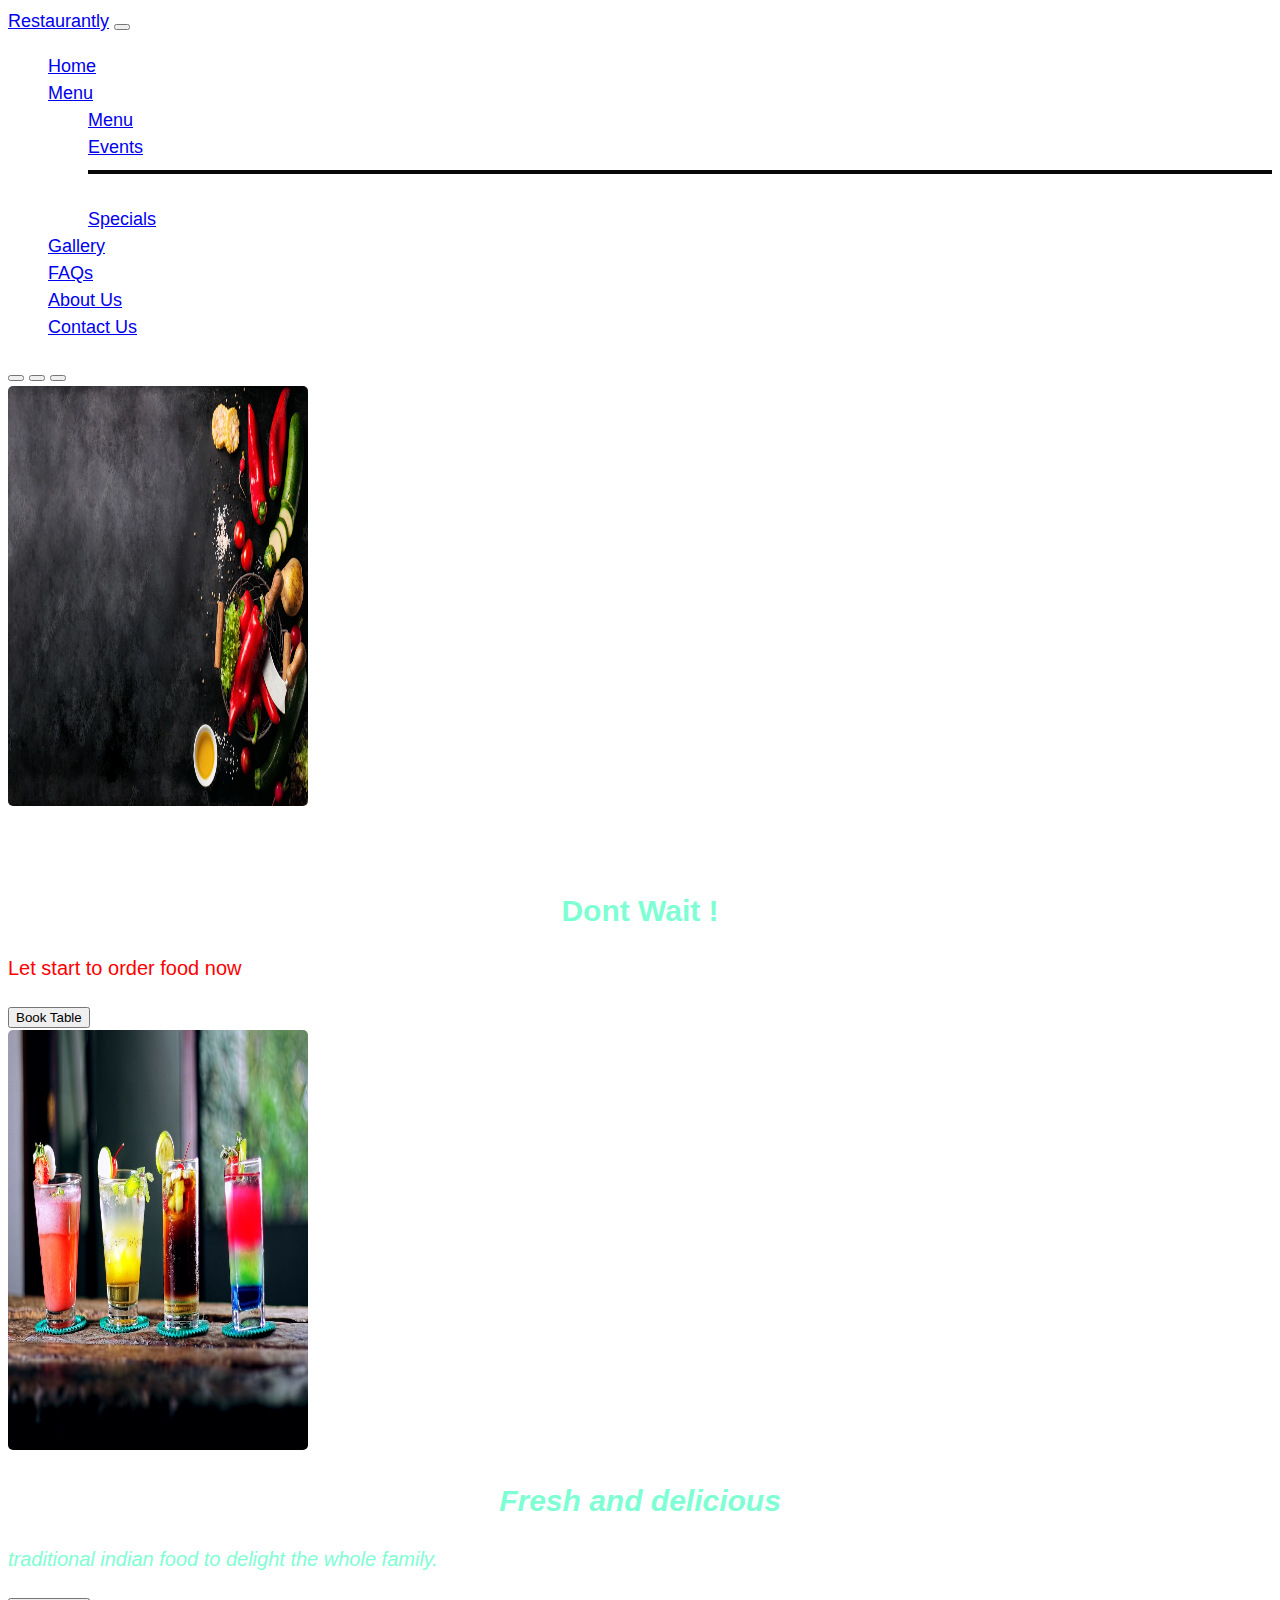
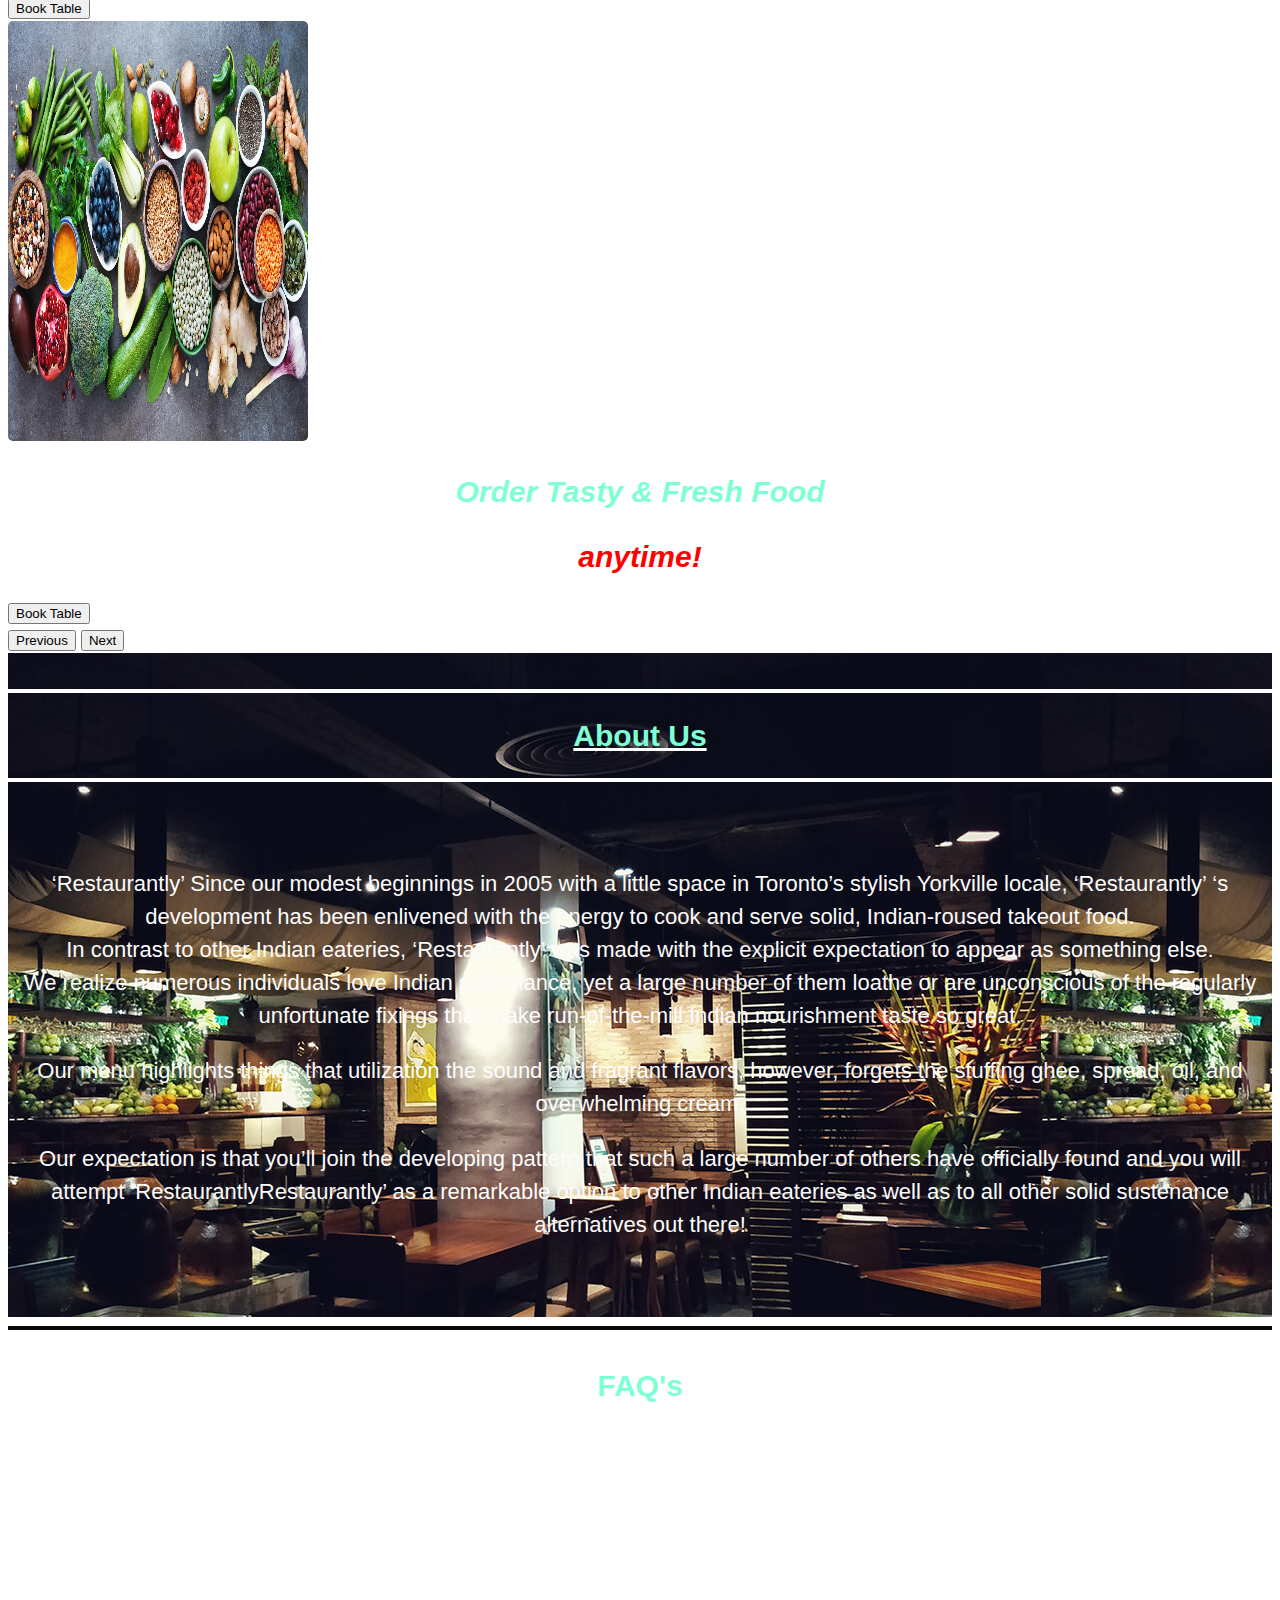
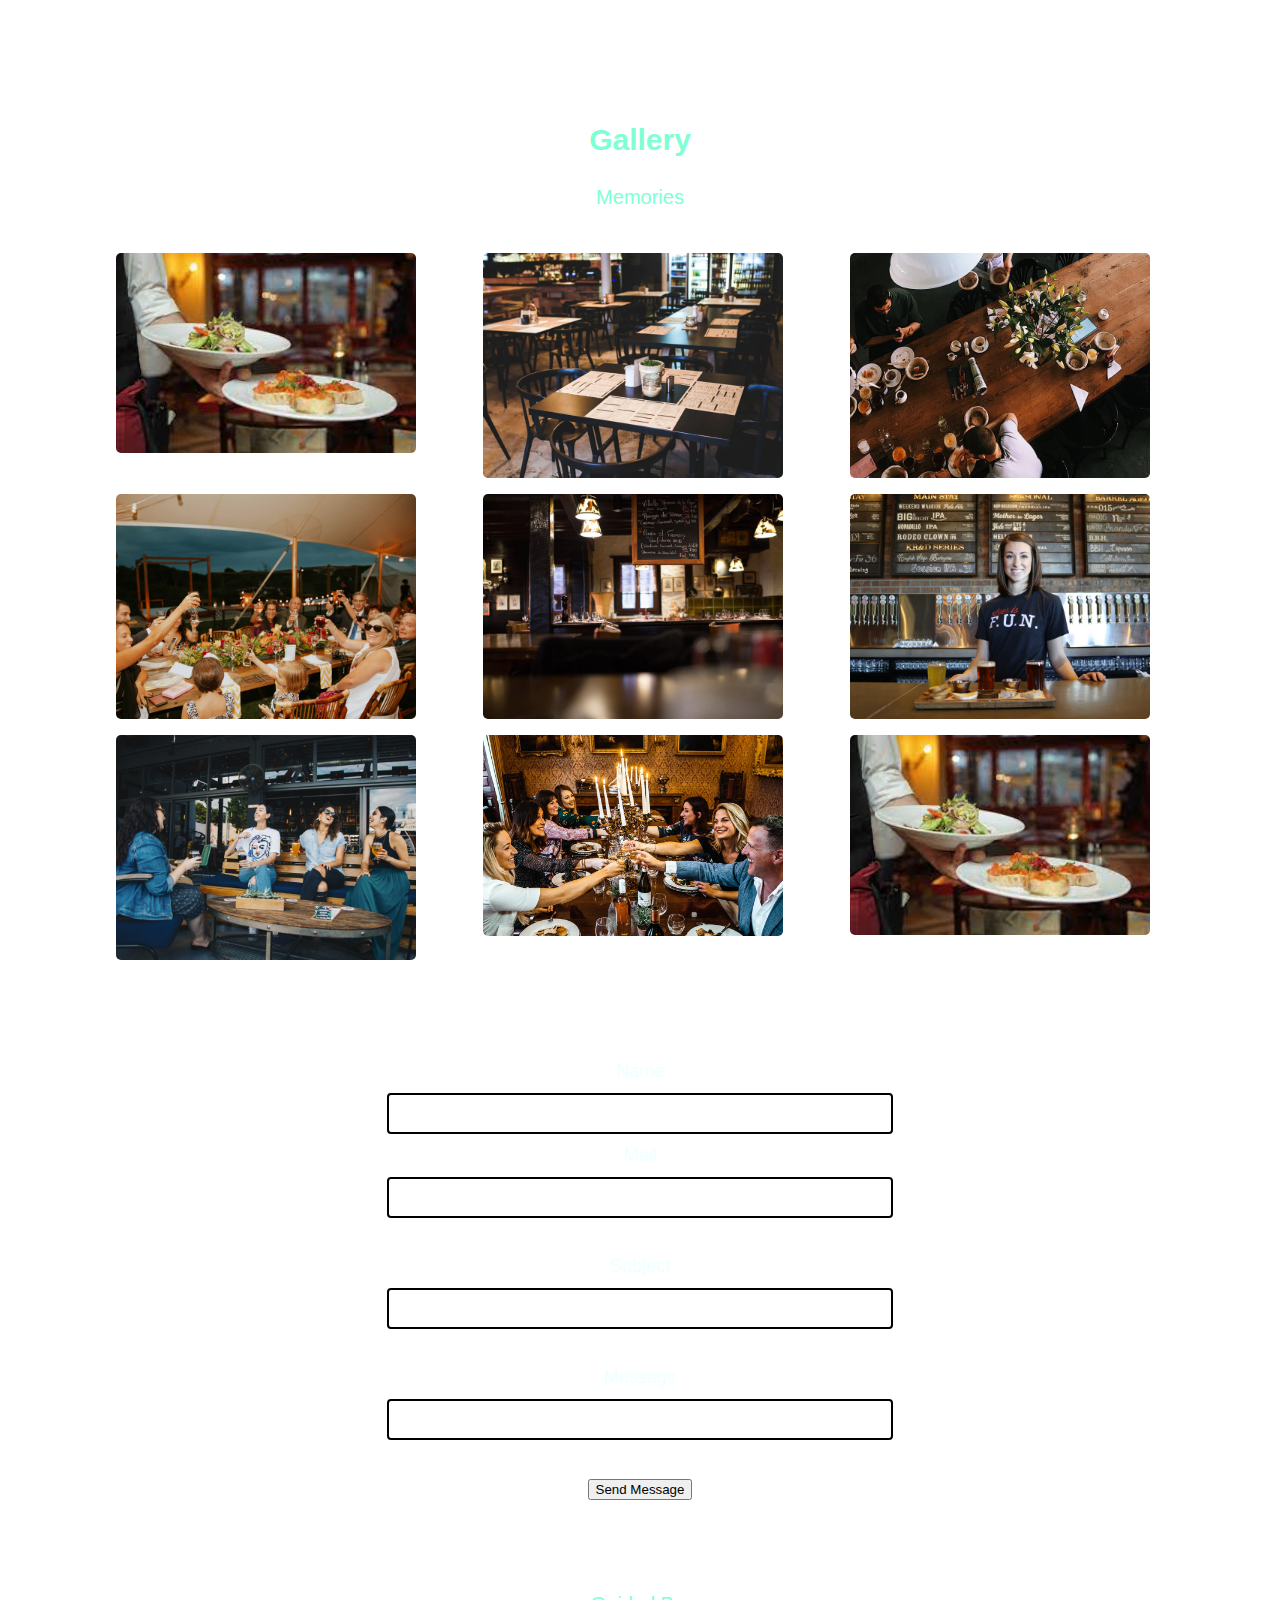
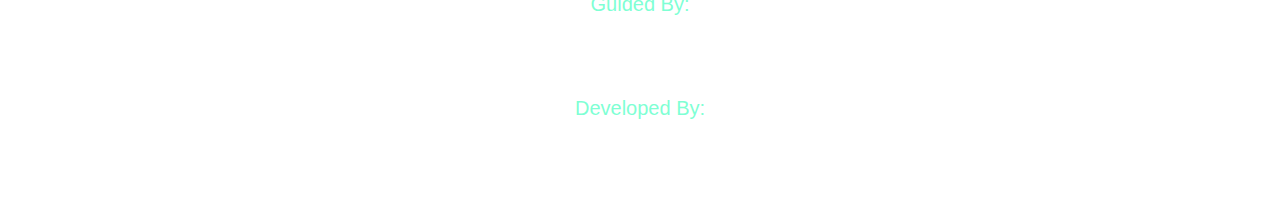
<file: RESTAURANT/RESTAURANT/index.html>
<!DOCTYPE html>
<html lang="en">

<head>
  <title>Restaurant website</title>
  <meta charset="utf-8">
  <meta name="viewport" content="width=device-width, initial-scale=1">

  <link href="https://cdn.jsdelivr.net/npm/bootstrap@5.1.3/dist/css/bootstrap.min.css" rel="stylesheet"
    integrity="sha384-1BmE4kWBq78iYhFldvKuhfTAU6auU8tT94WrHftjDbrCEXSU1oBoqyl2QvZ6jIW3" crossorigin="anonymous">

  <link rel="stylesheet" href="./style.css">


  <style>
    .carousel-caption {
      top: 0;
      bottom: auto;
    }

    body {
      background-image: url('./img/food2.jpg');
      background-repeat: no-repeat;
      background-attachment: fixed;
      background-size: 100% 100%;
    }

    input[type=text] {
      width: 40%;
      padding: 12px 12px;
      margin: 8px 0;
      box-sizing: border-box;
      border: 1px solid azure;
      outline: auto;
      text-align: left;
    }

    label {
      color: azure;
    }


    input[type=text]:focus {
      background-color: rgb(96, 98, 98);
      font-weight: bold;
    }


    body {
      background-image: url("https://b.zmtcdn.com/mx-onboarding-hero87f77501659a5656cad54d98e72bf0d81627911821.webp");
    }

    .gal_heading {
      font-size: 24px;
      font-family: Arial, Helvetica, sans-serif;
      text-align: center;
      color: aquamarineo;
    }

    h1 {
      text-align: center;
      color: aquamarine;
      font-size: 30px;

    }

    p {
      font-size: 20px;
      color: aquamarine;
    }

    main {
      margin-left: 100px;
    }

    .gal {
      display: flex;
      float: left;
      width: 300px;
      padding: 8px;
      padding-right: 59px;
    }

    img {
      width: 300px;
      border-radius: 5px;

    }

    img:hover {
      transform: scale(2, 2);
      transition: 0.01s;
    }
  </style>

</head>

<body>

  <nav class="navbar navbar-expand-lg navbar-dark bg-dark">
    <div class="container-fluid">
      <a class="navbar-brand" href="#">Restaurantly</a>
      <button class="navbar-toggler" type="button" data-bs-toggle="collapse" data-bs-target="#navbarSupportedContent"
        aria-controls="navbarSupportedContent" aria-expanded="false" aria-label="Toggle navigation">
        <span class="navbar-toggler-icon"></span>
      </button>
      <div class="collapse navbar-collapse" id="navbarSupportedContent">
        <ul class="navbar-nav ms-auto mb-2 mb-lg-0">
          <li class="nav-item">
            <a class="nav-link active" aria-current="page" href="#">Home</a>
          </li>

          <li class="nav-item dropdown">
            <a class="nav-link dropdown-toggle" href="./menu.html" id="navbarDropdown" role="button"
              data-bs-toggle="dropdown" aria-expanded="false">
              Menu
            </a>
            <ul class="dropdown-menu" aria-labelledby="navbarDropdown">
              <li><a class="dropdown-item" href="./menu.html">Menu</a></li>
              <li><a class="dropdown-item" href="./booktable.html">Events</a></li>
              <li>
                <hr class="dropdown-divider">
              </li>
              <li><a class="dropdown-item" href="./menu.html">Specials</a></li>
            </ul>
          </li>
          <li class="nav-item">
            <a class="nav-link" href="#Gallery">Gallery</a>
          </li>
          <li class="nav-item">
            <a class="nav-link" href="#FAQs">FAQs</a>
          </li>
          <li class="nav-item">
            <a class="nav-link" href="#aboutus">About Us</a>
          </li>
          <li class="nav-item">
            <a class="nav-link" href="#contactus">Contact Us</a>
          </li>
        </ul>

      </div>
    </div>
  </nav>


  <header>
    <div id="carouselExampleCaptions" class="carousel slide" data-bs-ride="carousel">
      <div class="carousel-indicators">
        <button type="button" data-bs-target="#carouselExampleCaptions" data-bs-slide-to="0" class="active"
          aria-current="true" aria-label="Slide 1"></button>
        <button type="button" data-bs-target="#carouselExampleCaptions" data-bs-slide-to="1"
          aria-label="Slide 2"></button>
        <button type="button" data-bs-target="#carouselExampleCaptions" data-bs-slide-to="2"
          aria-label="Slide 3"></button>
      </div>
      <div class="carousel-inner">
        <div class="carousel-item active">
          <img src="./img/car3.jpg" class="d-block w-100" alt="img\i1.jpeg" width="600" height="420">
          <div class="carousel-caption d-none d-md-block">

            <h6>Are you hungry?</h6>
            <h1>Dont Wait !</h1>
            <p style="color:rgb(255, 0, 0);">Let start to order food now</p>
            <a href="./booktable.html"><button type="button" class="btn btn-outline-warning">Book Table</button></a>
          </div>
        </div>
        <div class="carousel-item">
          <img src="./img/car4.jpg" class="d-block w-100" alt="img\i2.jpeg" width="600" height="420">
          <div class="carousel-caption d-none d-md-block">

            <h1><i>Fresh and delicious</i></h1>
            <p><i>traditional indian food to delight the whole family.</i></p>
            <a href="./booktable.html"><button type="button" class="btn btn-outline-warning">Book Table</button></a>
          </div>
        </div>
        <div class="carousel-item">
          <img src="./img/car2.jpg" class="d-block w-100" alt="img\i3.jpeg" width="600" height="420">
          <div class="carousel-caption d-none d-md-block">

            <h1><i>Order Tasty & Fresh Food </i></h1>
            <h1 style="color:Red"><i>anytime!</i></h1>

            <a href="file:///D:/Supriya/HTML/Bootstrap/aboutus.html"><button type="button"
                class="btn btn-outline-warning">Book Table</button></a>
          </div>
        </div>
      </div>

      <button class="carousel-control-prev" type="button" data-bs-target="#carouselExampleCaptions"
        data-bs-slide="prev">
        <span class="carousel-control-prev-icon" aria-hidden="true"></span>
        <span class="visually-hidden">Previous</span>
      </button>
      <button class="carousel-control-next" type="button" data-bs-target="#carouselExampleCaptions"
        data-bs-slide="next">
        <span class="carousel-control-next-icon" aria-hidden="true"></span>
        <span class="visually-hidden">Next</span>
      </button>

    </div>
  </header>


  <div id="aboutus" style="background-color: black; color: white; background-image: url(./img/about.jpeg);">
    <br>
    <hr style="color: white; border: 2px solid;">

    <u>
      <h1 style="text-align: center;">About Us</h1>
    </u>
    <hr style="color: white; border: 2px solid;">

    <br> <br>
    <p style="color: rgb(253, 252, 252); font-size: 22px; text-align: center; ">
      ‘Restaurantly’ Since our modest beginnings in 2005 with a little
      space in
      Toronto’s stylish Yorkville locale, ‘Restaurantly’ ‘s development has been enlivened with the energy to cook
      and serve solid, Indian-roused takeout food.
      <br>
      In contrast to other Indian eateries, ‘Restaurantly’ was made with the explicit expectation to appear as
      something else.
      <br>
      We realize numerous individuals love Indian sustenance, yet a large number of them loathe or are unconscious
      of the regularly unfortunate fixings that make run-of-the-mill Indian nourishment taste so great.
      <br>

    </p>

    <p style="color: rgb(253, 252, 252); font-size: 22px; text-align: center;">
      Our menu highlights things that utilization the sound and fragrant flavors, however, forgets the stuffing
      ghee, spread, oil, and overwhelming cream.


    </p>
    <p style="color: rgb(253, 252, 252); font-size: 22px; text-align: center; ">

      Our expectation is that you’ll join the developing pattern that such a large number of others have officially
      found and you will attempt ‘RestaurantlyRestaurantly’ as a remarkable option to other Indian eateries as well
      as to all other solid sustenance alternatives out there!
    </p>
    <br> <br>

  </div>
  <hr>



  <hr style="color: white; border: 2px solid;">

  <div id="FAQs" style="text-align: center;">
    <div class="ab">
      <u>
        <h1 style="text-align: center;">FAQ's</h1>
      </u>
      <hr style="color: white; border: 2px solid;">

      <div class="p-3 mb-2 bg-secondary text-white">Restaurant Timing</div>
      <div class="p-3 mb-2 bg-success text-white">Is sevice is online?</div>
      <div class="p-3 mb-2 bg-danger text-white">How do I Make a regular Table Booking?</div>
      <div class="p-3 mb-2 bg-warning text-dark">How do I book a Bookable-Special?</div>
      <div class="p-3 mb-2 bg-info text-dark">What happens if I'm running late?</div>
      <div class="p-3 mb-2 bg-light text-dark">How do I cancel a booking?</div>


    </div>
  </div>

  <div id="Gallery">

    <br> <br> <br>
    <hr style="color: white; border: 2px solid;">
    <u>
      <h1>Gallery</h1>
    </u>
    <p style="text-align: center;">Memories</p>
    <!-- </header> -->
    <hr style="color: white; border: 2px solid;">
    <main>
      <div class="gal"><img src="./img/gal1.jpg"></div>
      <div class="gal"><img src="./img/gal4.jpg"></div>
      <div class="gal"><img src="./img/gal3.jpg"></div>
      <div class="gal"><img src="./img/gal5.jpg"></div>
      <div class="gal"><img src="./img/gal6.jpg"></div>
      <div class="gal"><img src="./img/gal7.jpg"></div>
      <div class="gal"><img src="./img/gal8.jpg"></div>
      <div class="gal"><img src="./img/gal10.jpg"></div>
      <div class="gal"><img src="./img/gal1.jpg"></div>


    </main>



  </div>


  <!-- </body>

</html> -->
  <!-- <img src="./img/back.webp" class="img-fluid" alt="..."> -->
  <hr style="color: white; border: 2px solid;">
  <hr style="color: white; border: 2px solid;">

  <br> <br> <br> <br> <br> <br> <br> <br>

  <br> <br> <br> <br> <br> <br> <br> <br>
  <br> <br> <br> <br> <br> <br> <br> <br>
  <hr style="color: white; border: 2px solid;">

  <div id="contactus" style="text-align: center;">

    <h1 style="color: white; font-size: 30px;">Contact Us</h1>
    <hr style="color: white; border: 2px solid;">

    <br>

    <form action="index.html">
      <label for="fname">Name</label><br>
      <input type="text" id="fname" name="fname" value=""><br>
      <label for="lname">Mail</label><br>
      <input type="text" id="lname" name="lname" value=""><br><br>
      <label for="lname">Subject</label><br>
      <input type="text" id="lname" name="lname" value=""><br><br>
      <label for="lname">Message</label><br>
      <input type="text" id="lname" name="lname" value=""><br><br>
      <b><input type="submit" value="Send Message"></b>
    </form>
    <br> <br>

  </div>
  <hr style="color: white; border: 2px solid;">
  <footer style="text-align: center;">
    <p>Guided By:<br>
    <h6 style="color: white;">Praful Bhandare Sir</h6>
    </p>
    <p>Developed By:<br>
    <h6 style="color: white;">Pooja, Shweta, Snehal, Supriya & Harshada</h6>

    </p>

  </footer>
  <hr style="color: white; border: 2px solid;">


  <!-- 
  </header> -->
  <script src="https://cdn.jsdelivr.net/npm/@popperjs/core@2.11.5/dist/umd/popper.min.js"
    integrity="sha384-Xe+8cL9oJa6tN/veChSP7q+mnSPaj5Bcu9mPX5F5xIGE0DVittaqT5lorf0EI7Vk"
    crossorigin="anonymous"></script>
  <script src="https://cdn.jsdelivr.net/npm/bootstrap@5.2.0-beta1/dist/js/bootstrap.min.js"
    integrity="sha384-kjU+l4N0Yf4ZOJErLsIcvOU2qSb74wXpOhqTvwVx3OElZRweTnQ6d31fXEoRD1Jy"
    crossorigin="anonymous"></script>

</body>

</html>
</file>
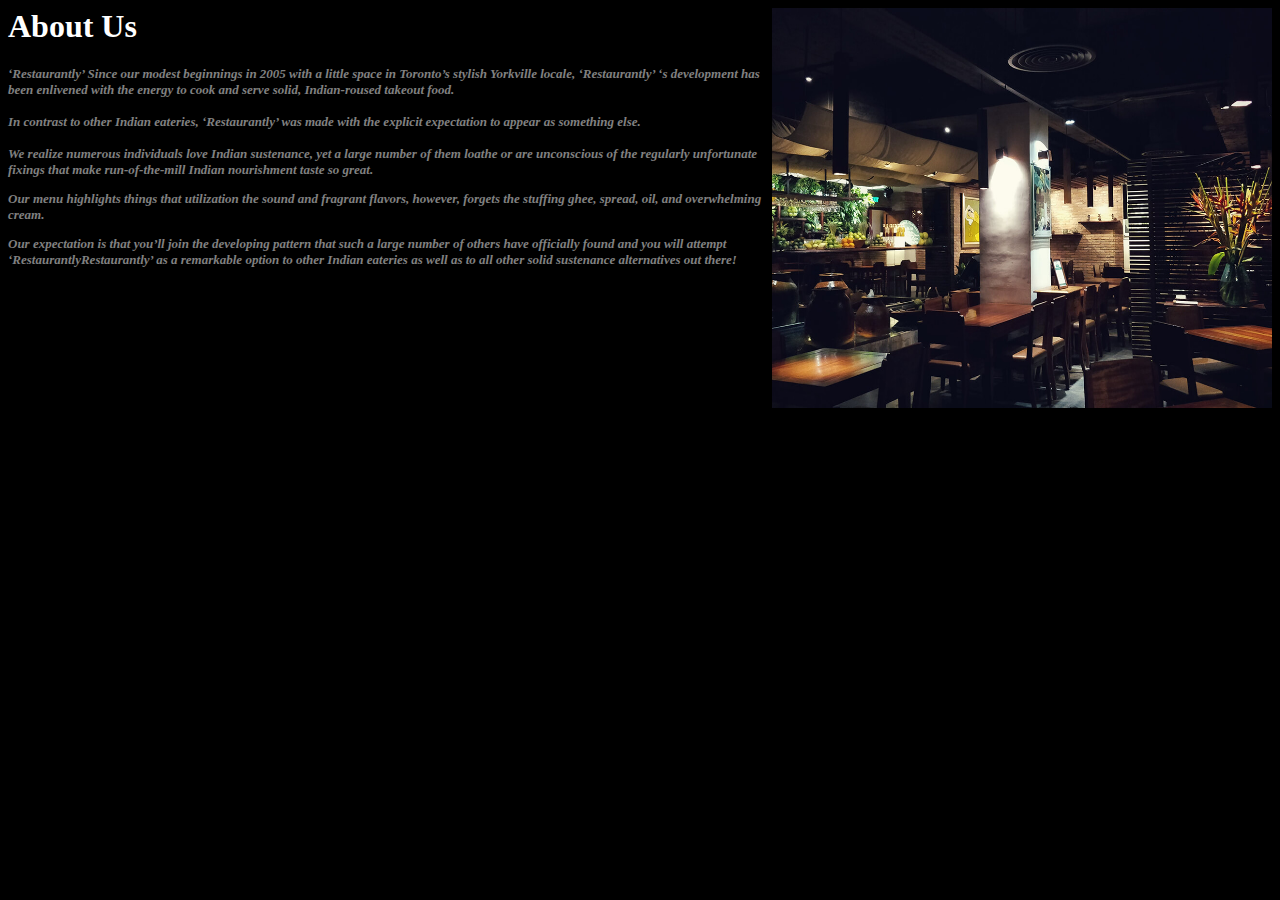
<file: RESTAURANT/RESTAURANT/aboutus.html>
<html>
   <body style="background-color:black">
      <right>
      <img src="img\about.jpeg"align="right" height="400"width="500"/>
      </right>
      

      <h1 style="color:white;"><b>About Us<b></h1><i>
      <p style="color:grey;font-size:small;">‘Restaurantly’ Since our modest beginnings in 2005 with a little space in Toronto’s stylish Yorkville locale, ‘Restaurantly’ ‘s development has been enlivened with the energy to cook and serve solid, Indian-roused takeout food.
<br><br>
In contrast to other Indian eateries, ‘Restaurantly’ was made with the explicit expectation to appear as something else.
<br><br>
We realize numerous individuals love Indian sustenance, yet a large number of them loathe or are unconscious of the regularly unfortunate fixings that make run-of-the-mill Indian nourishment taste so great.
<br></p>

<p style="color:grey;font-size:small;">
Our menu highlights things that utilization the sound and fragrant flavors, however, forgets the stuffing ghee, spread, oil, and overwhelming cream.


</p>
<p style="color:grey;font-size:small;">



Our expectation is that you’ll join the developing pattern that such a large number of others have officially found and you will attempt ‘RestaurantlyRestaurantly’ as a remarkable option to other Indian eateries as well as to all other solid sustenance alternatives out there!
 </p>  

</i>
</body>
</html>
</file>
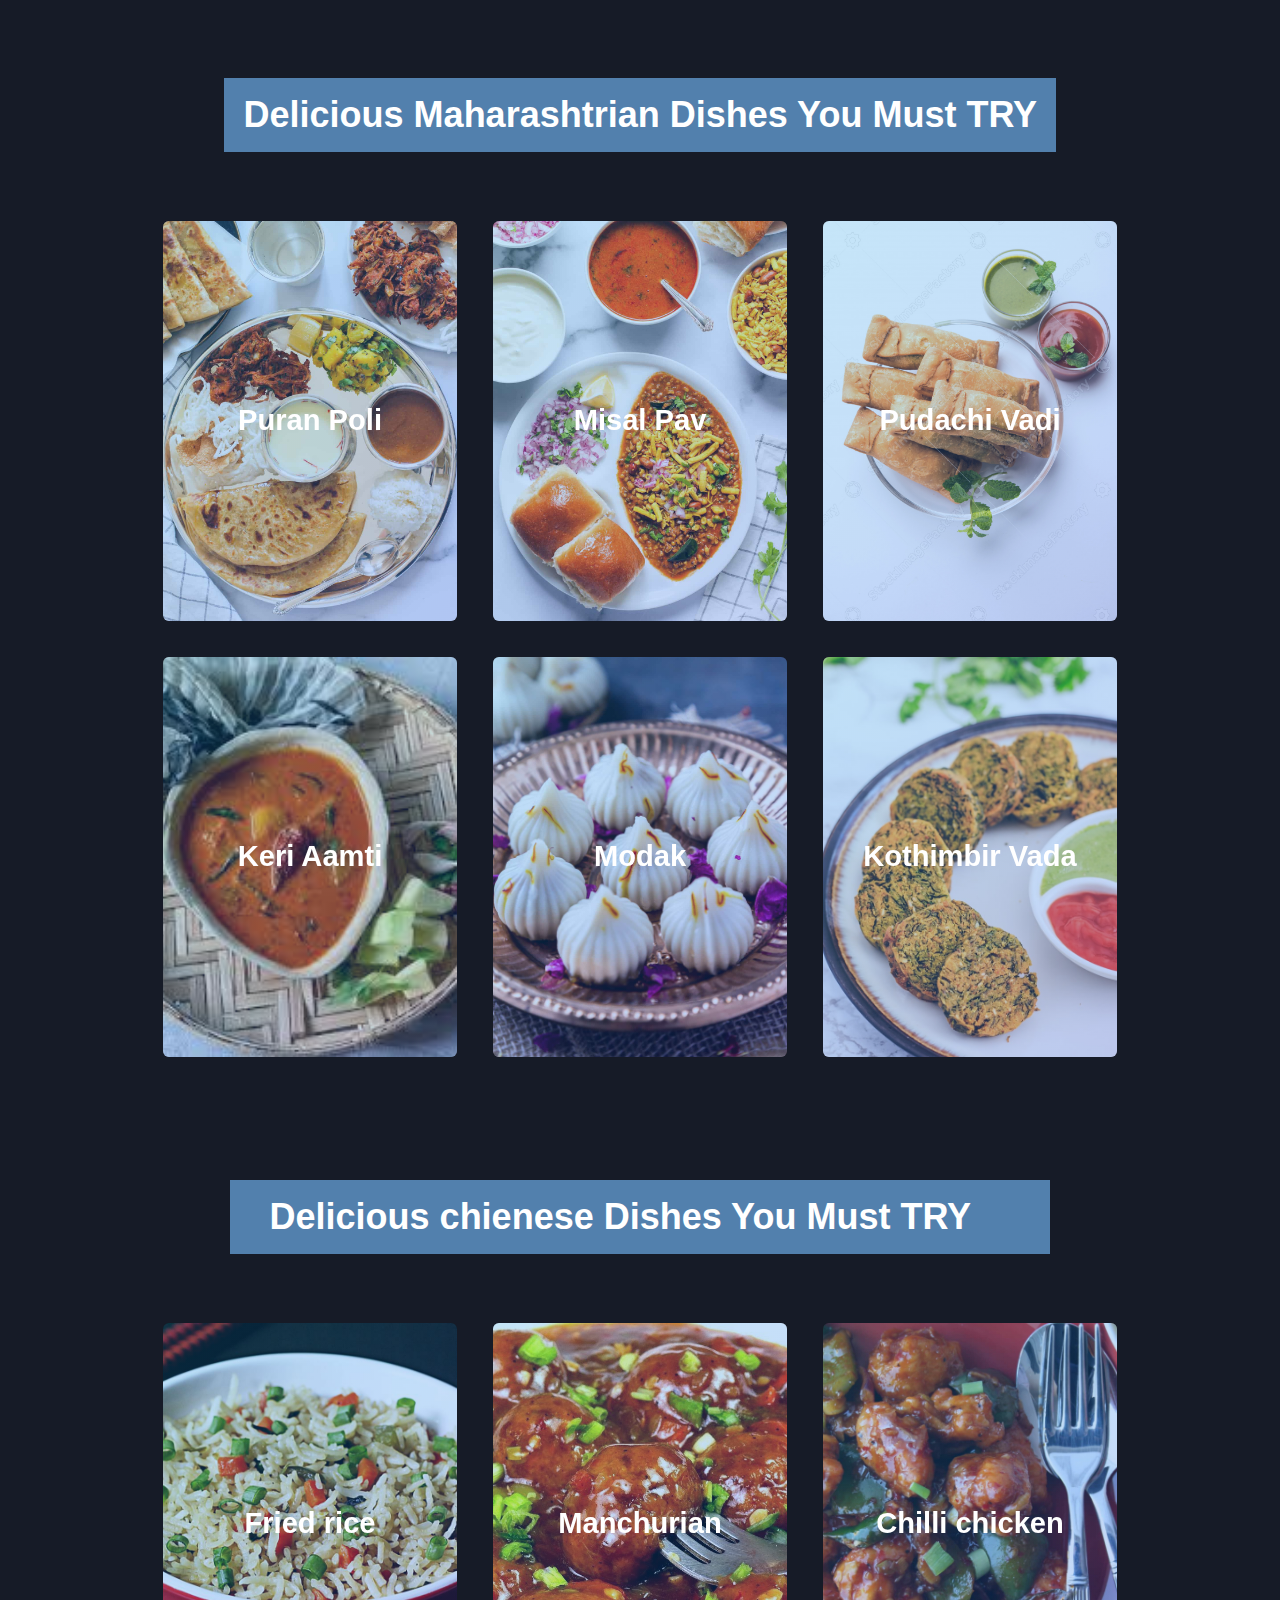
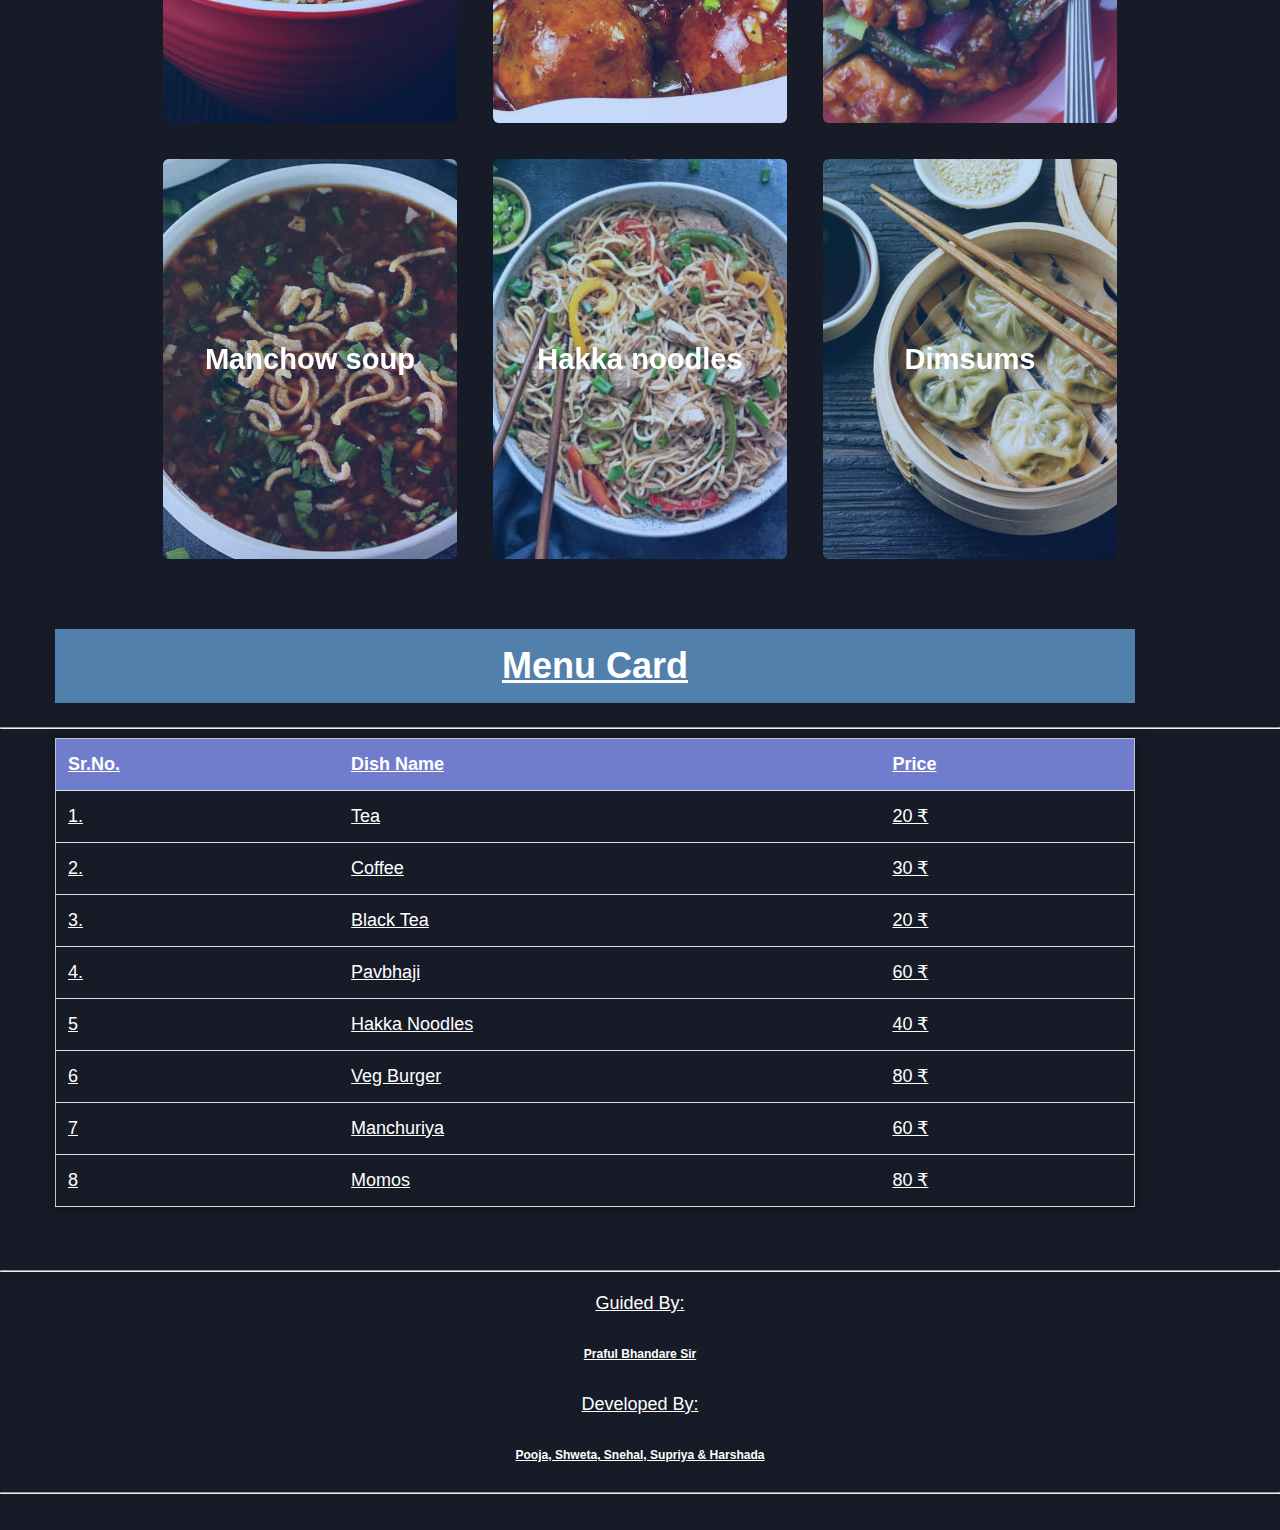
<file: RESTAURANT/RESTAURANT/menu.html>
<!DOCTYPE html>
<html lang="en">

<head>
        <meta charset="UTF-8">
        <meta http-equiv="X-UA-Compatible" content="IE=edge">
        <meta name="viewport" content="width=device-width, initial-scale=1.0">
        <title>Menus</title>
        <link rel="stylesheet" href="./css/menu.css">
</head>

<body>

        <div class="content">

                <a>
                        <br>
                        <br>

                        <h1 class="heading"> &nbsp; Delicious Maharashtrian Dishes You Must TRY &nbsp;
                        </h1>
                        <br>

                </a><a class="card" href="#!">
                        <div class="front" style="background-image: url(./img/puran-poli.jpg)">
                                <p>Puran Poli</p>
                        </div>
                        <div class="back">
                                <div>
                                        <p>Starting with one of the traditional dishes of Maharashtra, Puran Poli is a
                                                type of Indian sweet flatbread. It is made by stuffing chana, desiccated
                                                coconut, jaggery or cane sugar, and nutmeg powder into the flatbread
                                                which is made from wheat flour.
                                                <button class="button">Order Now
                                                </button>

                                        </p>
                                </div>
                        </div>
                </a><a class="card" href="#!">
                        <div class="front" style="background-image: url(./img/misalpav.jpg)">
                                <p>Misal Pav</p>
                        </div>
                        <div class="back">
                                <div>
                                        <p>One of the most famous Maharashtrian dishes which is deemed the king of this
                                                state’s street food. It is made of Misal which is a spicy curry made of
                                                moth beans and Pav which is an Indian bread roll.<button
                                                        class="button">Order Now</button></p>
                                </div>
                        </div>
                </a><a class="card" href="#!">
                        <div class="front" style="background-image: url(./img/pudachiwadi1.jpg)">
                                <p>Pudachi Vadi</p>
                        </div>
                        <div class="back">
                                <div>
                                        <p>Pudachi Vadi is made from a mixture of dried desiccated coconut, coriander
                                                leaves, chilli powder, and other Indian spices. This mixture is filled
                                                into an outer coating of gram flour which is then deep-fried. <button
                                                        class="button">Order Now</button></p>
                                </div>
                        </div>
                </a><a class="card" href="#!">
                        <div class="front" style="background-image: url(./img/kairichi-aamti.jpg)">
                                <p> Keri Aamti</p>
                        </div>
                        <div class="back">
                                <div>
                                        <p>It is a combination of sweet and spicy thick gravy which is made from raw
                                                mangoes and authentic Indian spices that is served with steamed white
                                                rice. When the fragrance of the spices combines with the tangy flavour
                                                of raw mangoes, the taste you experience is divine.<button
                                                        class="button">Order Now</button></p>
                                </div>
                        </div>
                </a><a class="card" href="#!">
                        <div class="front" style="background-image: url(./img/modak.jpg)">
                                <p>Modak</p>
                        </div>
                        <div class="back">
                                <div>
                                        <p>Another traditional dish of Maharashtra and the favourite of Lord Ganesh,
                                                Modak is a sweet dish that is savoured by everyone in the state. The
                                                authentic Modak is made from grated coconut mixed with jaggery which is
                                                then filled into an outer shell made from rice flour mixed with a little
                                                bit of maida.<button class="button">Order Now</button></p>
                                </div>
                        </div>
                </a><a class="card" href="#!">
                        <div class="front" style="background-image: url(./img/kothimbir-wada.jpg)">
                                <p>Kothimbir Vada</p>
                        </div>
                        <div class="back">
                                <div>
                                        <p>Kothimbir Vada! One of the tastiest Maharashtrian foods, this snack is made
                                                by mixing coriander leaves with besan and water along with some Indian
                                                spices and then steaming it to get a cake-like structure. It is cut into
                                                square pieces and finally served with some spicy chilly and mint
                                                chutney.<button class="button">Order Now</button></p>
                                </div>
                        </div>
                        <!-- </a><a class="card" href="#!">
                        <div class="front" style="background-image: url(./img/pandhra-rasa.jpg)">
                                <p>Pandhra Rassa</p>
                        </div>
                        <div class="back">
                                <div>
                                        <p>Rated amongst the top 10 Maharashtrian dishes in India, this delicacy is
                                                straight from the roots of Kolhapur. Pandhra Rassa is a soup that is
                                                prepared from the broth of chicken or mutton with a base of coconut
                                                milk, sliced onion, cashew paste, chilli, and other spices.<button
                                                        class="button">Order Now</button></p>
                                </div>
                        </div>
                </a><a class="card" href="#!">
                        <div class="front" style="background-image: url(./img/pavbhaji.jpg)">
                                <p>Pav Bhaji</p>
                        </div>
                        <div class="back">
                                <div>
                                        <p>One of the most famous Maharashtrian dishes – Pav Bhaji is what Marathi
                                                people live for. There is an unsaid understanding between Indians and
                                                Pav Bhaji which can be understood only when the delicious flavours of
                                                Pav Bhaji touch the tip of your tongue.

                                                <button class="button">Order Now</button>
                                        </p>
                                </div>
                        </div>
                </a><a class="card" href="#!">
                        <div class="front" style="background-image: url(./img/thalipith.jpg)">
                                <p>Thalipeeth</p>
                        </div>
                        <div class="back">
                                <div>
                                        <p>A multi-grain pancake, this famous Maharashtrian dish is also savoured in the
                                                regions of North Karnataka. Thalipeeth is made from a special type of
                                                flour called ‘bhajanee’ which comprises of roasted grains viz. rice,
                                                wheat, bajra, and jowar and legumes like chana and urad.<button
                                                        class="button">Order Now</button></p>
                                </div>
                        </div> -->
                </a>
        </div>

        <!-- chienese Section -->
        <br>
        <br>
        <div class="content">

                <a>
                        <br>
                        <h1 class="heading">&nbsp; &nbsp; Delicious chienese Dishes You Must TRY &nbsp;&nbsp;
                                &nbsp;&nbsp;&nbsp;&nbsp;
                        </h1>
                        <br>

                </a>



                <a class="card" href="#!">
                        <div class="front" style="background-image: url(./img/fried-rice.jpg)">
                                <p>Fried rice</p>
                        </div>
                        <div class="back">
                                <div>
                                        <p>
                                                It is the most famous Chinese food available in India. It is a winner
                                                across the board of all the dishes served in the Indian subcontinent.
                                                The Chinese prepare it by steaming rice with vegetables or meat, while
                                                in India we get a spicy and greasy version of it.

                                                <button class="button">Order Now
                                                </button>

                                        </p>
                                </div>
                        </div>
                </a>


                <a class="card" href="#!">
                        <div class="front" style="background-image: url(./img/manchuriyan.jpg)">
                                <p>Manchurian</p>
                        </div>
                        <div class="back">
                                <div>
                                        <p>This most popular Chinese dish gets its name from the province of Manchuria
                                                in China, but is in no way related to it, The dish was invented by
                                                Nelson Wang, an Indian chef of Chinese descent. Wang accepts that he
                                                only added soy sauce instead of garam masala to prepare this favourite
                                                dish of Indians.<button class="button">Order Now</button></p>
                                </div>
                        </div>
                </a><a class="card" href="#!">
                        <div class="front" style="background-image: url(./img/chilli-chicken.jpg)">
                                <p>Chilli chicken</p>
                        </div>
                        <div class="back">
                                <div>
                                        <p>Chinese don't dump chicken pieces into a vat of sauce. Chilli chicken is
                                                usually prepared from the offal of the bird. It is one of the cheapest
                                                food item available in China. The offal is barbequed, roasted or steamed
                                                with a sweet sauce to prepare the item <button class="button">Order
                                                        Now</button></p>
                                </div>
                        </div>
                </a><a class="card" href="#!">
                        <div class="front" style="background-image: url(./img/Manchow-soup.jpg)">
                                <p>Manchow soup</p>
                        </div>
                        <div class="back">
                                <div>
                                        <p>Indian manchow is a brown colored spicy soup in a soy base and has
                                                vegetables, fried noodles, and meat. It has no relation to the original
                                                Chinese soup or the province of Manchuria.
                                                <button class="button">Order Now</button>
                                        </p>
                                </div>
                        </div>
                </a><a class="card" href="#!">
                        <div class="front" style="background-image: url(./img/Hakka-noodles.jpg)">
                                <p>Hakka noodles
                                </p>
                        </div>
                        <div class="back">
                                <div>
                                        <p>Believe it or not, noodles is a popular street food item in China, and they
                                                don't always have it as the main dish. When they have it on their main
                                                menu, it is eaten in a bowl with a thick paste or broth to add flavour.
                                                It does not resemble the stir-fried noodles variety mixed with
                                                vegetables, meat, egg and spicy sauce we get in India.

                                                <button class="button">Order Now</button>
                                        </p>
                                </div>
                        </div>
                </a><a class="card" href="#!">
                        <div class="front" style="background-image: url(./img/Dimsums.jpg)">
                                <p> Dimsums</p>
                        </div>
                        <div class="back">
                                <div>
                                        <p>
                                                Dimsums are served in classy Chinese restaurants in India as a dish
                                                while momos are found in every other place. However, both these are not
                                                part of the main dish in China, but a tea-time snack and fillings range
                                                from sweet to savoury. The dish is steamed in a bamboo basket, and the
                                                intricate folds of the pouch show the skill of the chef. <button
                                                        class="button">Order Now</button></p>
                                </div>
                        </div>

        </div>



        <!-- Menu CArd -->

        <h1 class="menu-card-heading">Menu Card</h1>
        <hr>

        <div class="container">
                <table>
                        <tr id="menu-card">
                                <th>Sr.No.</th>
                                <th>Dish Name</th>
                                <th>Price</th>

                        </tr>
                        <tr>
                                <td>1.</td>
                                <td>Tea </td>
                                <td>20 &#8377;</td>


                        </tr>
                        <tr>
                                <td>2.</td>
                                <td>Coffee</td>
                                <td>30 &#8377;</td>


                        </tr>
                        <tr>
                                <td>3.</td>
                                <td>Black Tea</td>
                                <td>20 &#8377;</td>


                        </tr>
                        <tr>
                                <td>4.</td>
                                <td>Pavbhaji</td>
                                <td> 60 &#8377;</td>


                        </tr>
                        <tr>
                                <td>5</td>
                                <td>Hakka Noodles</td>
                                <td>40 &#8377;</td>


                        </tr>
                        <tr>
                                <td>6</td>
                                <td>Veg Burger</td>
                                <td>80 &#8377; </td>


                        </tr>
                        <tr>
                                <td>7</td>
                                <td>Manchuriya</td>
                                <td>60 &#8377; </td>


                        </tr>
                        <tr>
                                <td>8</td>
                                <td>Momos</td>
                                <td>80 &#8377; </td>


                        </tr>

                </table>
        </div>
        <br> <br>
        <hr>
        <footer style="text-align: center;">
                <p>Guided By:<br>
                <h6 style="color: white;">Praful Bhandare Sir</h6>
                </p>
                <p>Developed By:<br>
                <h6 style="color: white;">Pooja, Shweta, Snehal, Supriya & Harshada</h6>

                </p>

        </footer>
        <hr>
</body>

</html>
</file>
<file: RESTAURANT/RESTAURANT/style.css>
/* .body {
  padding: 0;
  margin: 0;
} */
/* 
aboutus {
} */

html {
  font-size: 18px;
  line-height: 1.5;
  font-weight: 300;
  color: #fff;
  font-family: 'Nunito Sans', sans-serif;
}

hr {
  border: 2px solid rgb(7, 7, 7);
}

.aboutus {
  margin: 20px;
  font-style: italic;
}

input[type='text'] {
  width: 40%;
  padding: 12px 12px;
  margin: 8px 0;
  box-sizing: border-box;
  border: 1px solid azure;
  outline: none;
}

label {
  color: rgb(8, 8, 8);
}

input[type='text']:focus {
  background-color: azure;
  font-weight: bold;
}

.carousel-caption {
  top: 0;
  bottom: auto;
}
.contact {
  background-image: url('./img/food2.jpg');
  background-repeat: no-repeat;
  background-attachment: fixed;
  background-size: 100% 100%;
}
/* 
.contact .h1 {
  font-family: 'Times New Roman', Times, serif;
  color: rgb(9, 9, 9);
  text-align: center;
} */

.forms {
  font-family: 'Times New Roman', Times, serif;
  font-style: italic;
  color: rgb(243, 243, 243);
}

.submit {
  font-size: 25px;
  border: 0ex;
}
</file>
<file: RESTAURANT/RESTAURANT/css/menu.css>
*,
*:before,
*:after {
  box-sizing: border-box;
}

html {
  font-size: 18px;
  line-height: 1.5;
  font-weight: 300;
  color: #fff;
  font-family: 'Nunito Sans', sans-serif;
}

body {
  margin: 0;
  padding: 0;
  height: 100vh;
  background-color: #161b27;
  background-attachment: fixed;
}

.content {
  display: flex;
  margin: 0 auto;
  justify-content: center;
  align-items: center;
  flex-wrap: wrap;
  max-width: 1000px;
}

.card {
  color: inherit;
  cursor: pointer;
  width: calc(33% - 2rem);
  min-width: calc(33% - 2rem);
  height: 400px;
  min-height: 400px;
  perspective: 1000px;
  margin: 1rem;
  position: relative;
}
@media screen and (max-width: 800px) {
  .card {
    width: calc(50% - 2rem);
  }
}
@media screen and (max-width: 500px) {
  .card {
    width: 100%;
  }
}

.front,
.back {
  display: flex;
  border-radius: 6px;
  background-position: center;
  background-size: cover;
  text-align: center;
  justify-content: center;
  align-items: center;
  position: absolute;
  height: 100%;
  width: 100%;
  -webkit-backface-visibility: hidden;
  backface-visibility: hidden;
  transform-style: preserve-3d;
  transition: ease-in-out 600ms;
  color: black;
}

.front {
  background-size: cover;
  padding: 2rem;
  font-size: 1.618rem;
  font-weight: 600;
  color: #fff;
  overflow: hidden;
  font-family: Poppins, sans-serif;
}
.front:before {
  position: absolute;
  display: block;
  content: '';
  top: 0;
  left: 0;
  right: 0;
  bottom: 0;
  background: linear-gradient(135deg, #1a9be6, #1a57e6);
  opacity: 0.25;
  z-index: -1;
}
.card:hover .front {
  transform: rotateY(180deg);
}
.card:nth-child(even):hover .front {
  transform: rotateY(-180deg);
}

.back {
  background: #fff;
  transform: rotateY(-180deg);
  padding: 0 2em;
}
.back .button {
  background: linear-gradient(135deg, #1a9be6, #1a57e6);
}
.back .button:before {
  box-shadow: 0 0 10px 10px rgba(26, 87, 230, 0.25);
  background-color: rgba(26, 87, 230, 0.25);
}
.card:hover .back {
  transform: rotateY(0deg);
}
.card:nth-child(even) .back {
  transform: rotateY(180deg);
}
.card:nth-child(even) .back .button {
  background: linear-gradient(135deg, #1a9be6, #1a57e6);
}
.card:nth-child(even) .back .button:before {
  box-shadow: 0 0 10px 10px rgba(230, 26, 60, 0.25);
  background-color: rgba(230, 26, 60, 0.25);
}
.card:nth-child(even):hover .back {
  transform: rotateY(0deg);
}
.button {
  transform: translateZ(40px);
  cursor: pointer;
  -webkit-backface-visibility: hidden;
  backface-visibility: hidden;
  font-weight: bold;
  color: #fff;
  padding: 0.5em 1em;
  border-radius: 100px;
  font: inherit;
  border: none;
  position: relative;
  transform-style: preserve-3d;
  transition: 300ms ease;
}
.button:before {
  transition: 300ms ease;
  position: absolute;
  display: block;
  content: '';
  transform: translateZ(-40px);
  -webkit-backface-visibility: hidden;
  backface-visibility: hidden;
  height: calc(100% - 20px);
  width: calc(100% - 20px);
  border-radius: 100px;
  left: 10px;
  top: 16px;
}
.button:hover {
  transform: translateZ(55px);
}
.button:hover:before {
  transform: translateZ(-55px);
}
.button:active {
  transform: translateZ(20px);
}
.button:active:before {
  transform: translateZ(-20px);
  top: 12px;
}

/* menu card css */
/* body {
  padding: 0px;
  margin: 0;
  font-family: Verdana, Geneva, Tahoma, sans-serif;
} */

.menu-card-heading {
  width: 30em;
  margin-left: 55px;
}

table {
  margin-left: 55px;
  position: static;
  left: 4em;
  right: 4em;
  border-collapse: collapse;
  transform: rotate(5turn);
  width: 60em;
  height: 6em;
  border: 1px solid #bdc3c7;
  box-shadow: 2px 2px 12px rgba(0, 0, 0, 0.2), -1px -1px 8px rgba(0, 0, 0, 0.2);
}

tr {
  transition: all 0.2s ease-in;
  cursor: pointer;
}

th,
td {
  padding: 12px;
  text-align: left;
  border-bottom: 1px solid #ddd;
}

#menu-card {
  background-color: #707dcd;
  color: #fff;
  align-items: center;
}

h1 {
  font-weight: 600;
  text-align: center;
  background-color: #5280ad;
  color: #fff;
  padding: 10px 0px;
}

tr:hover {
  background-color: #5280ad;
  transform: scale(1.02);
  box-shadow: 2px 2px 12px rgba(0, 0, 0, 0.2), -1px -1px 8px rgba(0, 0, 0, 0.2);
}

@media only screen and (max-width: 768px) {
  table {
    width: 90%;
  }
}
</file>
